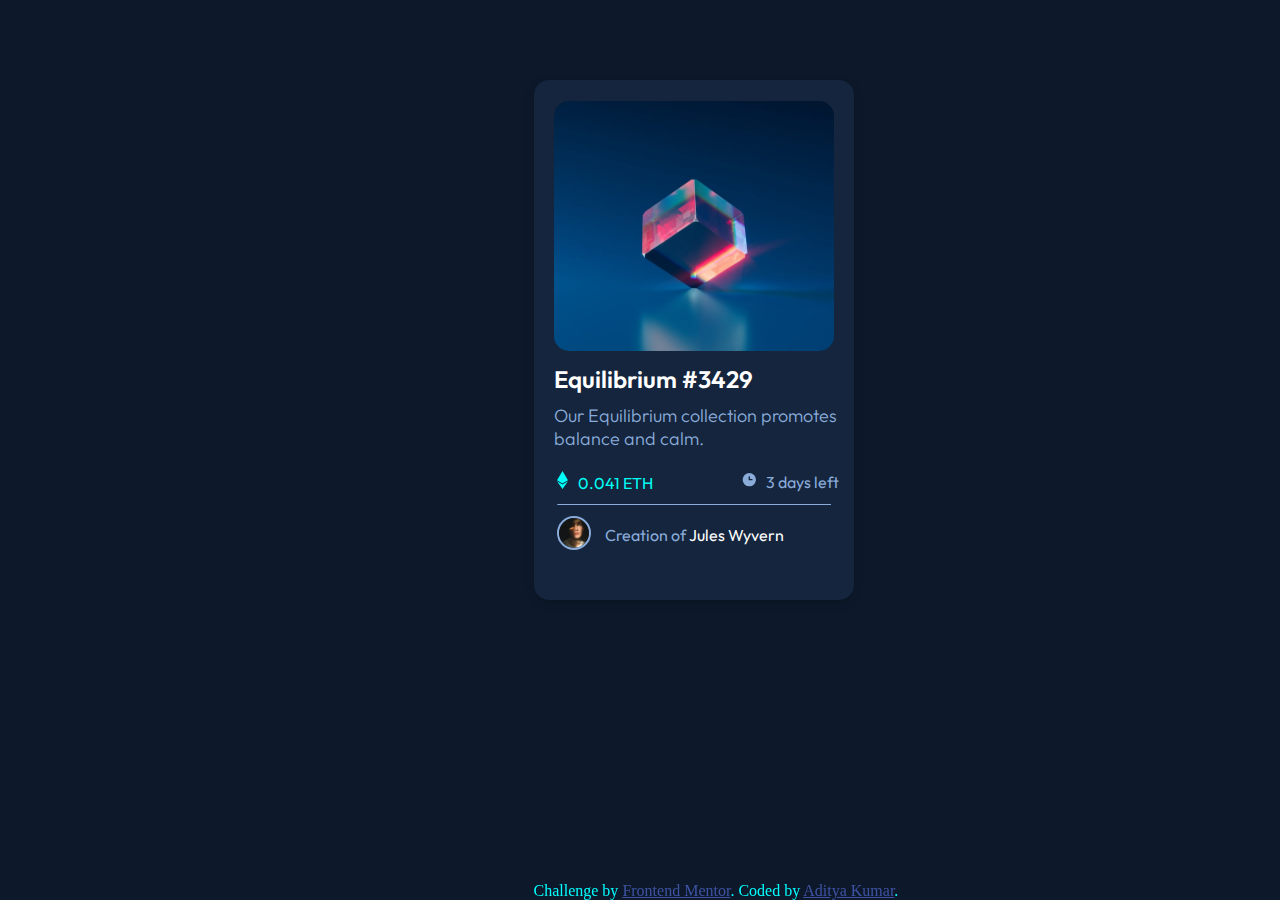
<file: index.html>
<!DOCTYPE html>
<html lang="en">
  <head>
    <meta charset="UTF-8" />
    <meta name="viewport" content="width=device-width, initial-scale=1.0" />
    <!-- displays site properly based on user's device -->

    <link
      rel="icon"
      type="image/png"
      sizes="32x32"
      href="./images/favicon-32x32.png"
    />
    <link rel="preconnect" href="https://fonts.googleapis.com" />
    <link rel="preconnect" href="https://fonts.gstatic.com" crossorigin />
    <link
      href="https://fonts.googleapis.com/css2?family=Outfit:wght@300;400;600&display=swap"
      rel="stylesheet"
    />
    <link rel="stylesheet" type="text/css" href="styles.css" />

    <title>Frontend Mentor | NFT preview card component</title>

    <!-- Feel free to remove these styles or customise in your own stylesheet 👍 -->
    <style>
      .attribution {
        position: fixed;
        bottom: 0;
        color: cyan;
        font-size: 16px;
        text-align: center;
        justify-content: center;
        align-items: center;
      }
      .attribution a {
        color: hsl(228, 45%, 44%);
      }
    </style>
  </head>
  <body>
    

    <div class="nft-component">
      <div class="view-img"><svg width="48" height="48" xmlns="http://www.w3.org/2000/svg"><g fill="none" fill-rule="evenodd"><path d="M0 0h48v48H0z"/><path d="M24 9C14 9 5.46 15.22 2 24c3.46 8.78 12 15 22 15 10.01 0 18.54-6.22 22-15-3.46-8.78-11.99-15-22-15Zm0 25c-5.52 0-10-4.48-10-10s4.48-10 10-10 10 4.48 10 10-4.48 10-10 10Zm0-16c-3.31 0-6 2.69-6 6s2.69 6 6 6 6-2.69 6-6-2.69-6-6-6Z" fill="#FFF" fill-rule="nonzero"/></g></svg></div>
      <img class="nft-img" src="images/image-equilibrium.jpg" alt="nft-img" />
      <h2 class="nft-title">Equilibrium #3429</h2>
      <p class="nft-text">
        Our Equilibrium collection promotes balance and calm.
      </p>
      <div>
        <table>
          <tr>
            <td class="nft-price">
              <svg
                class="nft-icon"
                width="11"
                height="18"
                xmlns="http://www.w3.org/2000/svg"
              >
                <path
                  d="M11 10.216 5.5 18 0 10.216l5.5 3.263 5.5-3.262ZM5.5 0l5.496 9.169L5.5 12.43 0 9.17 5.5 0Z"
                  fill="#00FFF8"
                /></svg
              ><span class="nft-price-value">0.041 ETH</span>
            </td>
            <td class="nft-time">
              <svg
                class="clock-icon"
                width="17"
                height="17"
                xmlns="http://www.w3.org/2000/svg"
              >
                <path
                  d="M8.305 2.007a6.667 6.667 0 1 0 0 13.334 6.667 6.667 0 0 0 0-13.334Zm2.667 7.334H8.305a.667.667 0 0 1-.667-.667V6.007a.667.667 0 0 1 1.334 0v2h2a.667.667 0 0 1 0 1.334Z"
                  fill="#8BACD9"
                />
              </svg>
              <span class="nft-time">3 days left</span>
            </td>
          </tr>
        </table>
        <hr
          style="width: 85%; border-color: hsl(215, 51%, 70%); border-top: none"
        />
        <table>
          <tr>
          <td style="margin-left:20px;"><img height="30px" width="30px" style="border:circle; border: 2px solid  hsl(215, 51%, 70%) ; border-radius:50%; margin-left:20px;" src="images/image-avatar.png"></td>
          <td style="text-align:center;"><span class="nft-text-2">Creation of <span class="name" style="color:#fff">Jules Wyvern</span></span></td>
       </tr>
      </table>
    </div>
   
    <div class="attribution">
      Challenge by
      <a href="https://www.frontendmentor.io?ref=challenge" target="_blank"
        >Frontend Mentor</a
      >. Coded by <a href="https://github.com/akaditya394">Aditya Kumar</a>.
    </div>
  </body>
</html>
</file>
<file: styles.css>
body {
  background-color: hsl(217, 54%, 11%);
}

.nft-component {
  height: 520px;
  width: 320px;
  margin-top: 80px;
  background-color: hsl(216, 50%, 16%);
  border-radius: 15px;
  box-shadow: rgba(0, 0, 0, 0.24) 0px 3px 8px;
  margin-left: 525.5px;
}

.nft-img {
  position: relative;
  border-radius: 15px;
  height: 250px;
  width: 280px;
  left: 20px;
  top: 4%;
}


.nft-title {
  position: relative;
  font-family: "Outfit", sans-serif;
  font-weight: 600 !important;
  color: #fff;
  left: 20px;
  top: 10px;
}

.nft-title:hover {
  color: cyan;
}

.view-img {
  display:none;
  position: fixed;
  margin-left: 135px;
  margin-top: 120px;
}


.name:hover {
  color: cyan !important;
}
.nft-text {
  position: relative;
  font-family: "Outfit", sans-serif;
  font-size: 18px;
  font-weight: 300;
  padding: 0 5px 0 5px;
  left: 15px;
  color: hsl(215, 51%, 70%);
}

.text {
  margin-top: 30px;
  margin-left: 20px;
}
.nft-text-2 {
  color: hsl(215, 51%, 70%);
  /* margin-top: 10px; */
  margin-right: 65px;
  width: 200px;
  font-size: 16px;
  float: right;
  font-family: "Outfit", sans-serif;
}

td {
  width: 220px;
}
.nft-price {
  font-family: "Outfit", sans-serif;
}

.nft-icon {
  margin-left: 20px;
}

.nft-time {
  margin-left: 5px;
  width: 120px;
  color: hsl(215, 51%, 70%);
  font-family: "Outfit", sans-serif;
  font-weight: 400;
}

.nft-price-value {
  margin-left: 10px;
  color: hsl(178, 100%, 50%);
}

@media (max-width: 912px) {
  .nft-component {
    margin-left: 190px;
  }
  .view-img {
    margin-left: 320px;
  }
}

@media (min-width) {
  .nft-component {
    margin-left: 300px;
  }
}
</file>
